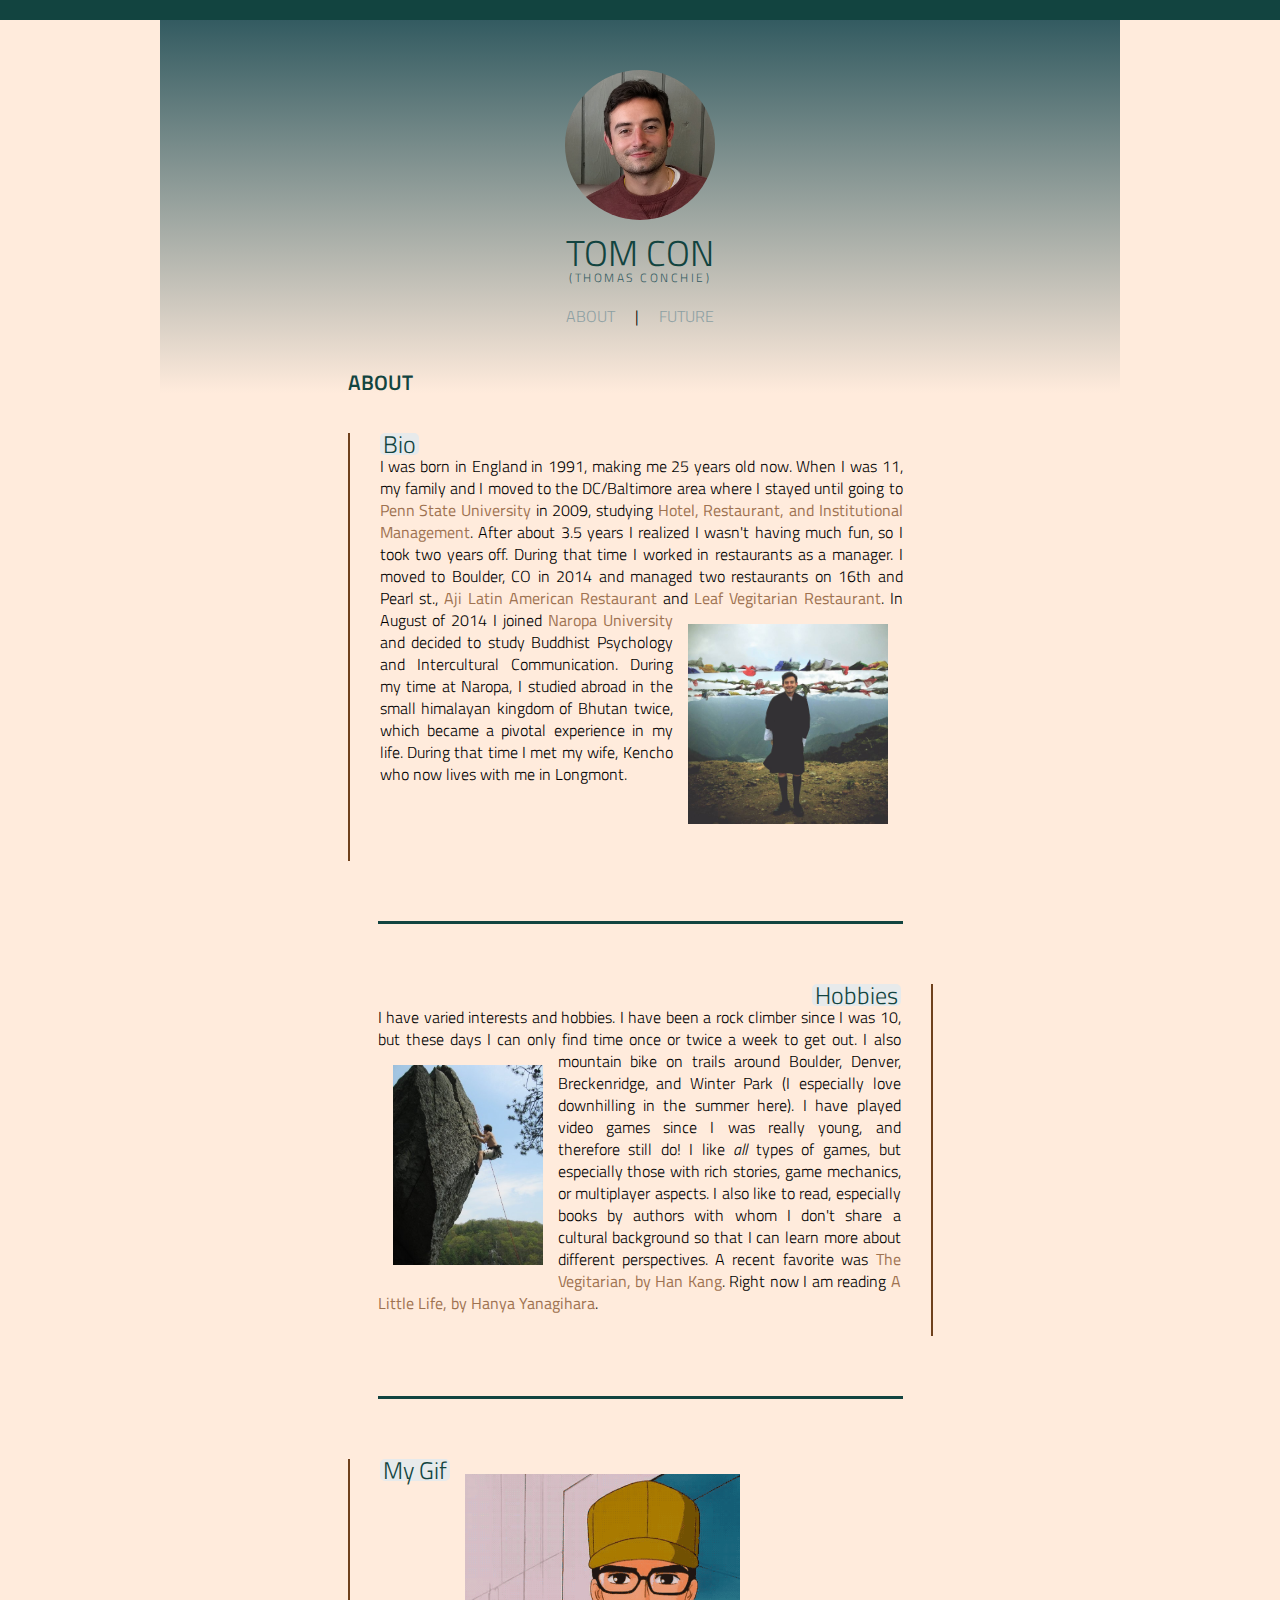
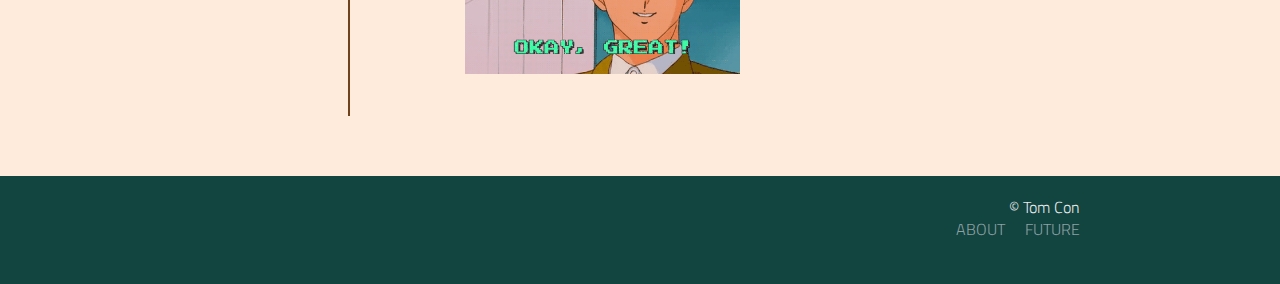
<file: index.html>
<!DOCTYPE html>
<html>

<head>
    <!-- TOM CONCHIE WEBSITE PERSONAL INFO WewHew-->
    <meta charset="utf-8">
    <link rel="stylesheet" href="assets/stylesheets/main.css">
    <link href="https://fonts.googleapis.com/css?family=Titillium+Web:200,300,400,700" rel="stylesheet">
    <title>Tom Con</title>
</head>

<body>

    <!--HEADER-->
    <section class="flavor-bar"></section>
    <header class="primary-header container group">
        <img src="assets/images/home/me.jpg">
        <h1 class="logo">
          Tom Con
        </h1>
        <h1 class="logo below">
          (Thomas Conchie)
        </h1>
        <nav class="nav">
            <ul>
                <li><a href="index.html">About</a></li><!--
                --><li>|</li><!--
                --><li><a href="future.html">Future</a></li>
            </ul>
        </nav>
        <h3>About</h3>

    </header>

    <!--SCROLL-->
    <section class="grid">
        <div class="container scroll left-b">
            <h2>Bio</h2><!--
            --><p>I was born in England in 1991, making me 25 years old now. When I was 11, my family and I moved to the DC/Baltimore area where I stayed until going to <a href="http://www.psu.edu/">Penn State University</a> in 2009, studying <a href="http://hhd.psu.edu/shm">Hotel, Restaurant, and Institutional Management</a>. After about 3.5 years I realized I wasn't having much fun, so I took two years off. During that time I worked in restaurants as a manager. I moved to Boulder, CO in 2014 and managed two restaurants on 16th and Pearl st., <a href="http://ajirestaurant.com/">Aji Latin American Restaurant</a> and <a href="http://leafvegetarianrestaurant.com/">Leaf Vegitarian Restaurant</a>. <img src="assets/images/home/mebhu.jpg" alt="Tom in Bhutan">In August of 2014 I joined <a href="http://www.naropa.edu/">Naropa University</a> and decided to study Buddhist Psychology and Intercultural Communication. During my time at Naropa, I studied abroad in the small himalayan kingdom of Bhutan twice, which became a pivotal experience in my life. During that time I met my wife, Kencho who now lives with me in Longmont.</p>
        </div>
        <section class="container scroll">
          <div class="flavor-bar"></div>
        </section>
          <div class="container scroll right-b">
            <h2>Hobbies</h2>
            <p>I have varied interests and hobbies. I have been a rock climber since I was 10, but these days I can only find time once or twice a week to get out. <img src="assets/images/home/meroc.jpg" alt="Tom rock climbing aged 16"> I also mountain bike on trails around Boulder, Denver, Breckenridge, and Winter Park (I especially love downhilling in the summer here). I have played video games since I was really young, and therefore still do! I like <em>all</em> types of games, but especially those with rich stories, game mechanics, or multiplayer aspects. I also like to read, especially books by authors with whom I don't share a cultural background so that I can learn more about different perspectives. A recent favorite was <a href="https://www.amazon.com/Vegetarian-Novel-Han-Kang/dp/1101906111/ref=sr_1_1?s=books&ie=UTF8&qid=1484605035&sr=1-1&keywords=the+vegetarian">The Vegitarian, by Han Kang</a>. Right now I am reading <a href="https://www.amazon.com/Little-Life-Hanya-Yanagihara/dp/0804172706/ref=sr_1_1?s=books&ie=UTF8&qid=1484605001&sr=1-1&keywords=a+little+life">A Little Life, by Hanya Yanagihara</a>.</p>
        </div>
        <section class="container scroll">
          <div class="flavor-bar"></div>
        </section>
          <div class="container scroll left-b">
            <h2>My Gif</h2>
            <p> <img src="assets/images/home/great.gif" alt="gif"></p>
        </div>
    </section>


    <!--FOOTER-->
    <footer class="grid group footer">
      <section class="container">
        <small>&copy; Tom Con</small>
        <nav class="nav">
            <ul>
                <li><a href="index.html">About</a></li><!--
                --><li><a href="future.html">Future</a></li>
            </ul>
        </nav>
      </section>
    </footer>

</body>

</html>
</file>
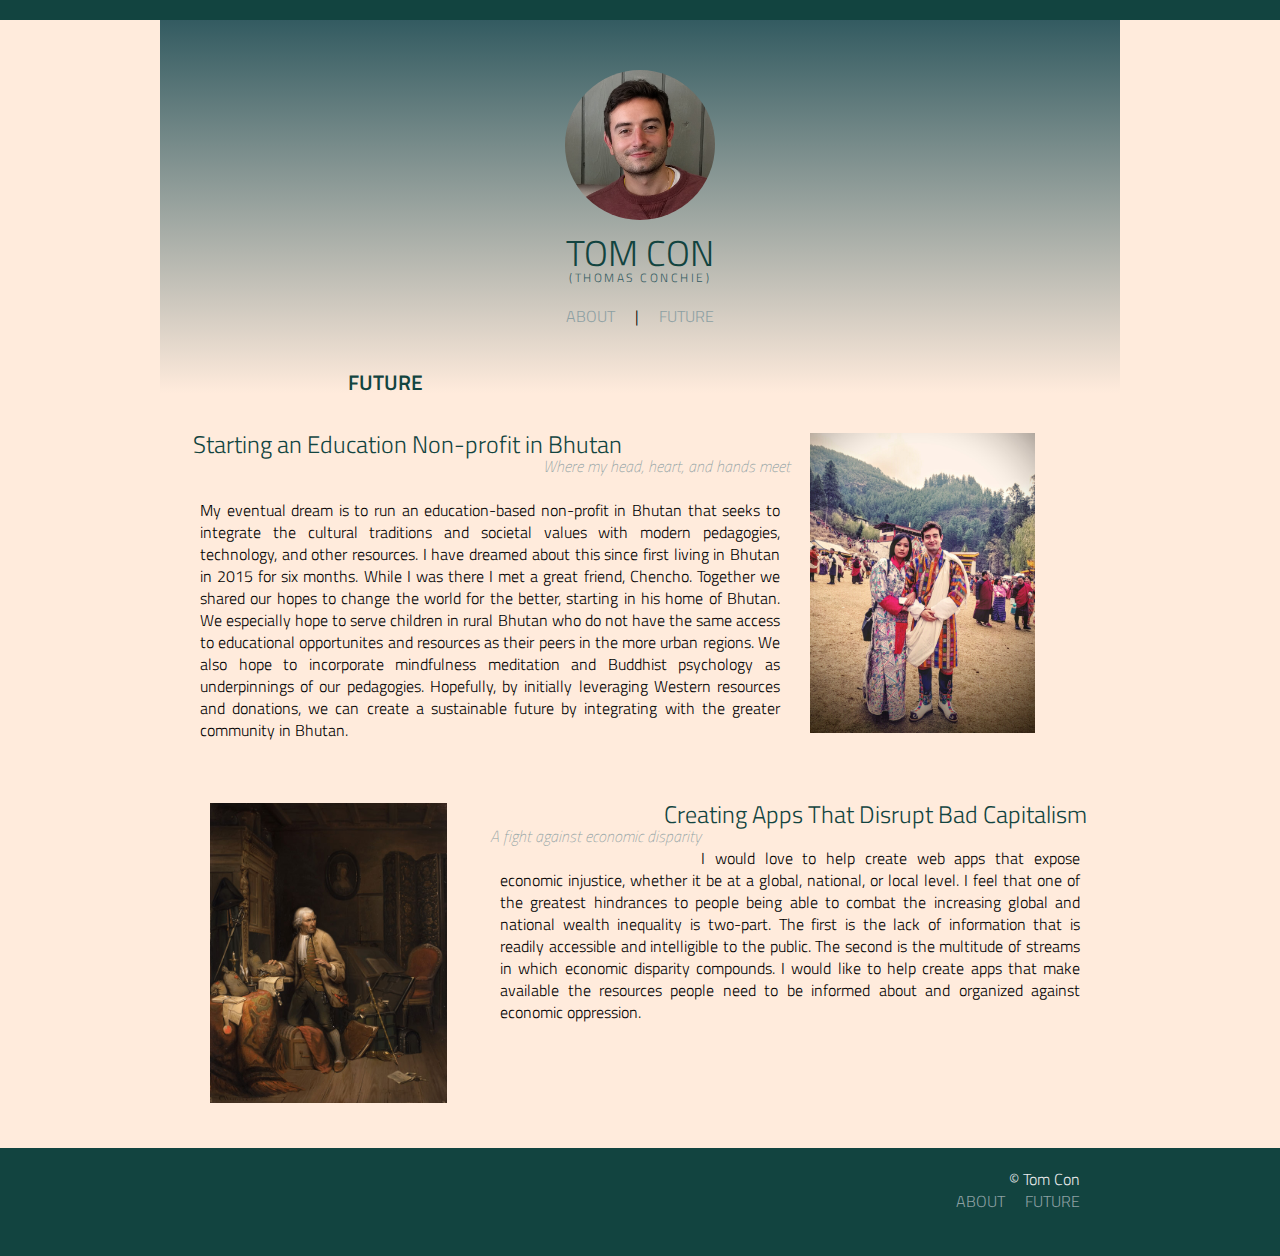
<file: future.html>
<!DOCTYPE html>
<html>

<head>
    <!-- TOM CONCHIE WEBSITE PERSONAL INFO WewHew-->
    <meta charset="utf-8">
    <link rel="stylesheet" href="assets/stylesheets/main.css">
    <link href="https://fonts.googleapis.com/css?family=Titillium+Web:200,300,400,700" rel="stylesheet">
    <title>Tom Con</title>
</head>

<body>

    <!--HEADER-->
    <section class="flavor-bar"></section>
    <header class="primary-header about container group">
        <img src="assets/images/home/me.jpg">
        <h1 class="logo">
          Tom Con
        </h1>
        <h1 class="logo below">
          (Thomas Conchie)
        </h1>
        <nav class="nav">
            <ul>
                <li><a href="index.html">About</a></li><!--
                --><li>|</li><!--
                --><li><a href="future.html">Future</a></li>
            </ul>
        </nav>
        <h3>Future</h3>

    </header>

    <!--ARTICLES-->
    <section class="container group">
      <div>
      <section class="artc article-2-3 left">
        <h2>Starting an Education Non-profit in Bhutan</h2>
        <h4>Where my head, heart, and hands meet</h4>
        <p>My eventual dream is to run an education-based non-profit in Bhutan that seeks to integrate the cultural traditions and societal values with modern pedagogies, technology, and other resources. I have dreamed about this since first living in Bhutan in 2015 for six months. While I was there I met a great friend, Chencho. Together we shared our hopes to change the world for the better, starting in his home of Bhutan. We especially hope to serve children in rural Bhutan who do not have the same access to educational opportunites and resources as their peers in the more urban regions. We also hope to incorporate mindfulness meditation and Buddhist psychology as underpinnings of our pedagogies. Hopefully, by initially leveraging Western resources and donations, we can create a sustainable future by integrating with the greater community in Bhutan.</p>
      </section><!--
      --><section class="artc article-1-3 left">
        <img src="assets/images/future/tsechu.jpg">
      </section>
    </div>
    <div>
      <section class="artc article-2-3 right">
        <h2 class="right">Creating Apps That Disrupt Bad Capitalism</h2><br>
        <h4 class="left">A fight against economic disparity</h4><br>
        <p>I would love to help create web apps that expose economic injustice, whether it be at a global, national, or local level. I feel that one of the greatest hindrances to people being able to combat the increasing global and national wealth inequality is two-part. The first is the lack of information that is readily accessible and intelligible to the public. The second is the multitude of streams in which economic disparity compounds. I would like to help create apps that make available the resources people need to be informed about and organized against economic oppression.</p>
      </section><!--
      --><section class="artc article-1-3 left">
        <img src="assets/images/future/theif.jpg">
      </section>
    </div>
    </section>

    <!--FOOTER-->
    <footer class="grid group footer">
      <section class="container">
        <small>&copy; Tom Con</small>
        <nav class="nav">
            <ul>
                <li><a href="index.html">About</a></li><!--
                --><li><a href="future.html">Future</a></li>
            </ul>
        </nav>
      </section>
    </footer>

</body>

</html>
</file>
<file: assets/stylesheets/main.css>
/* ================
      DOPE RESET
   ================ */


/* http://meyerweb.com/eric/tools/css/reset/ 2. v2.0 | 20110126
  License: none (public domain)
*/

html, body, div, span, applet, object, iframe, h1, h2, h3, h4, h5, h6, p, blockquote, pre, a, abbr, acronym, address, big, cite, code, del, dfn, em, img, ins, kbd, q, s, samp, small, strike, strong, sub, sup, tt, var, b, u, i, center, dl, dt, dd, ol, ul, li, fieldset, form, label, legend, table, caption, tbody, tfoot, thead, tr, th, td, article, aside, canvas, details, embed, figure, figcaption, footer, header, hgroup, menu, nav, output, ruby, section, summary, time, mark, audio, video {
    margin: 0;
    padding: 0;
    border: 0;
    font-size: 100%;
    font: inherit;
    vertical-align: baseline;
}


/* HTML5 display-role reset for older browsers */

article, aside, details, figcaption, figure, footer, header, hgroup, menu, nav, section {
    display: block;
}

body {
    line-height: 1;
}

ol, ul {
    list-style: none;
}

blockquote, q {
    quotes: none;
}

blockquote:before, blockquote:after, q:before, q:after {
    content: '';
    content: none;
}

table {
    border-collapse: collapse;
    border-spacing: 0;
}


/* =====================
      CUSTOM STYLES
   ===================== */

body {
    background: #ffebdc;
    color: #000;
    font: 300 16px/22px "Titillium Web", "Open Sans", "Helvetica Neue", Helvetica, Arial, sans-serif;
}


/* =====================
           GRID
   ===================== */

*, *:before, *:after {
    -webkit-box-sizing: border-box;
    -moz-box-sizing: border-box;
    box-sizing: border-box;
}


/* ====================
       CLEARFIX
   ==================== */

.group:before, .group:after {
    content: "";
    display: table;
}

.group:after {
    clear: both;
}

.group {
    clear: both;
    *zoom: 1;
}


/* ====================
       TYPOGRAPHY
   ==================== */

h1 {
    margin-bottom: 1px;
}

h3, h4, h5, p {
    margin-bottom: 22px;
}

h1, h2, h3, h4 {
    color: #124440;
}

h1 {
    font-size: 36px;
    line-height: 36px;
}

h2 {
    font-size: 24px;
    line-height: 44px;
}

h3 {
    font-size: 21px;
}

h4 {
    font-size: 18px;
}

h5 {
    color: #9e7651;
    font-size: 14px;
    font-weight: 400;
    text-transform: uppercase;
}

strong {
    font-weight: 600;
}

cite, em {
    font-style: italic;
}


/* ====================
          LINKS
   ==================== */

a {
    text-decoration: none;
    color: #8da0a3;
    text-transform: uppercase;
}

a:hover {
    color: #133e44;
}


/* =====================
           GRID
   ===================== */

*, *:before, *:after {
    -webkit-box-sizing: border-box;
    -moz-box-sizing: border-box;
    box-sizing: border-box;
}

.container, .grid {
    margin: 0 auto;
    width: 960px;
    padding: 0 30px 0 30px;
}

.container {
    padding-left: 30px;
    padding-right: 30px;
}


/* =====================
          HEADER
   ===================== */

.flavor-bar {
    height: 20px;
    width: 100%;
    background: #124440;
}

.primary-header {
    text-align: center;
    background: -webkit-linear-gradient(#335b61, #ffebdc);
    background: -moz-linear-gradient(#335b61, #ffebdc);
    background: linear-gradient(#335b61, #ffebdc);
    margin-bottom: 40px;
}

.primary-header h3 {
    float: left;
    margin-bottom: 0;
    display: inline;
    text-transform: uppercase;
    font-weight: 600;
    padding-left: 17.5%;
}

header img {
    margin-top: 50px;
    height: 150px;
    border-radius: 50%;
}

.logo {
    padding: 10px 0 0 0;
    text-transform: uppercase;
}

.below {
    padding: 0 0 20px;
    font-size: 12px;
    line-height: 12px;
    letter-spacing: 2.5px;
    color: #335b61;
}


/* =====================
         NAVIGATION
   ===================== */

.nav li {
    display: inline-block;
    margin: 0 10px 44px;
    vertical-align: top;
}


/* =====================
          SCROLL - For home page, sets up a blog-like scroll
   ===================== */

.scroll {
    width: 65%;
    text-align: justify;
    margin-bottom: 60px;
}

.scroll h2, .scroll p {
    display: inline-block;
}

.scroll h2 {
    line-height: 22px;
    padding: 0 3px 0 3px;
    background-color: #e7eaeb;
    border-radius: 5px;
    vertical-align: top;
}

.scroll a {
    text-transform: none;
    color: #9e7251;
    font-weight: 400;
}

.scroll a:hover {
    border-bottom: 1px solid #bbb;
}

.scroll .flavor-bar {
    height: 3px;
}

.scroll img {
    height: 200px;
    margin: 15px 15px 15px 15px;
}


/* =====================
       SCROLL PARTS
   ===================== */

.left-b {
    border-left: 2px solid #6f411d;
}

.left-b h2, .right-b img {
    float: left;
}

.right-b {
    border-right: 2px solid #6f411d;
}

.right-b h2, .left-b img {
    float: right;
}


/* =====================
          ARTICLE - For the FUTURE page, sets up article style page
   ===================== */

.artc {
  padding-bottom: 40px;
}

.artc img {
  height: 300px;
  padding: 0 20px 0 20px;
}

.right {
  float: right;
}

.left {
  float: left;
}

.article-1-3 {
    width: 33.33%;
    display: inline-block;
}

.article-2-3 {
    width: 66.66%;
    display: inline-block;
}

.artc h2 {
    line-height: 22px;
    padding: 0 3px 0 3px;
    vertical-align: top;
}

.artc h4 {
    font-weight: 100;
    font-size: 16px;
    font-style: italic;
    color: #8da0a3;
    text-align: right;
}

.artc p {
font-weight: 300;
font-size: 16px;
padding: 0 10px 0 10px;
text-align: justify;
}


/* =====================
          FOOTER
   ===================== */

.footer {
    padding-top: 20px;
    text-align: right;
    background-color: #124440;
    width: 100%;
}

small {
    color: #e7eaeb;
    padding-right: 10px;
}
</file>
